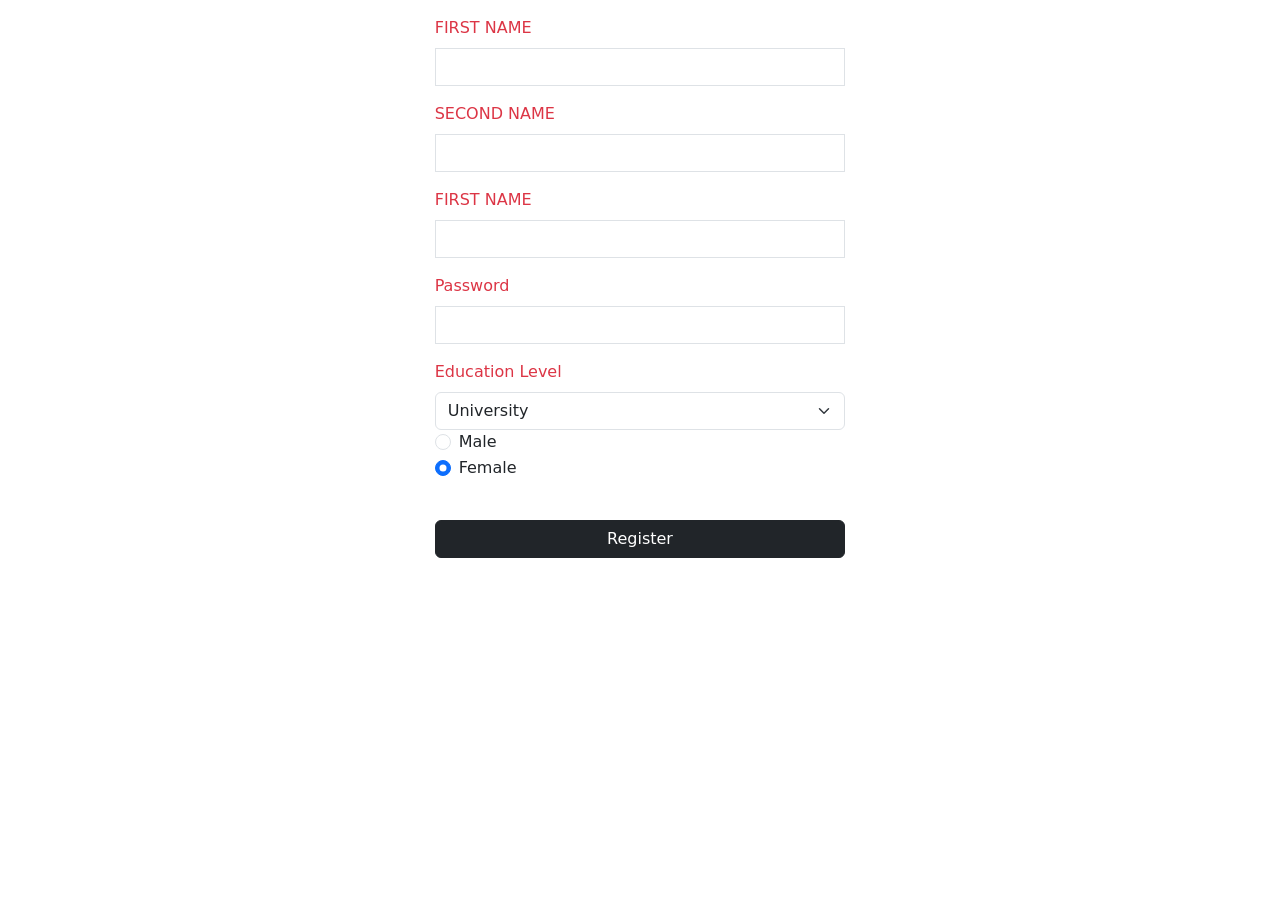
<file: forms.html>
<!DOCTYPE html>
<html lang="en">
<head>
    <meta charset="UTF-8">
    <title>Forms</title>
    <link crossorigin="anonymous" href="https://cdn.jsdelivr.net/npm/bootstrap@5.0.2/dist/css/bootstrap.min.css"
          integrity="sha384-EVSTQN3/azprG1Anm3QDgpJLIm9Nao0Yz1ztcQTwFspd3yD65VohhpuuCOmLASjC" rel="stylesheet">

</head>
<body>


<div class="container"></div>
<div class="row">
    <div class="col-sm-4 mx-auto ">
        <form action="">

            <div class="mt-3 mb-3">
                <label class="form-label text-danger" for="first_name">FIRST NAME</label>
                <input class="form-control rounded-0"  id="first_name" type="text">
            </div>
            <div class="mt-3 mb-3">
                <label class="form-label text-danger" " for="second_name">SECOND NAME</label>
                <input class="form-control rounded-0" id="second_name" type="text">
            </div>
            <div class="mt-3 mb-3">
                <label class="form-label text-danger"" for="first_name">FIRST NAME</label>
                <input class=" form-control rounded-0" id="first_name" type="text">
            </div>
            <div class="mt-3 mb-3">
                <label class="form-label text-danger"" for="password">Password</label>
                <input class="form-control rounded-0" id="password" type="password">
            </div>
            <div class="mt-3 mb-3">
                <label class="form-label text-danger" for="edu">Education Level</label>
                <select class="form-select" id="edu" name="edu">
                    <option value="">University</option>
                    <option value="">Polytechnic</option>
                    <option value="">College</option>
                    <option value="">High School</option>
                    <option value="">Other</option>
                </select>

                <div class="form-check">
                    <input class="form-check-input" id="radio2" name="gender" type="radio" >Male
                    <label class="form-check-label" for="radio2"></label>
                </div>

                <div class="form-check">
                    <input checked class="form-check-input" id="radio1" name="gender" type="radio" >Female
                    <label class="form-check-label" ></label>
                </div>
            </div>
<button class="btn btn-dark mt-4 w-100">Register</button>


        </form>
    </div>
</div>
</body>
</html>
</file>
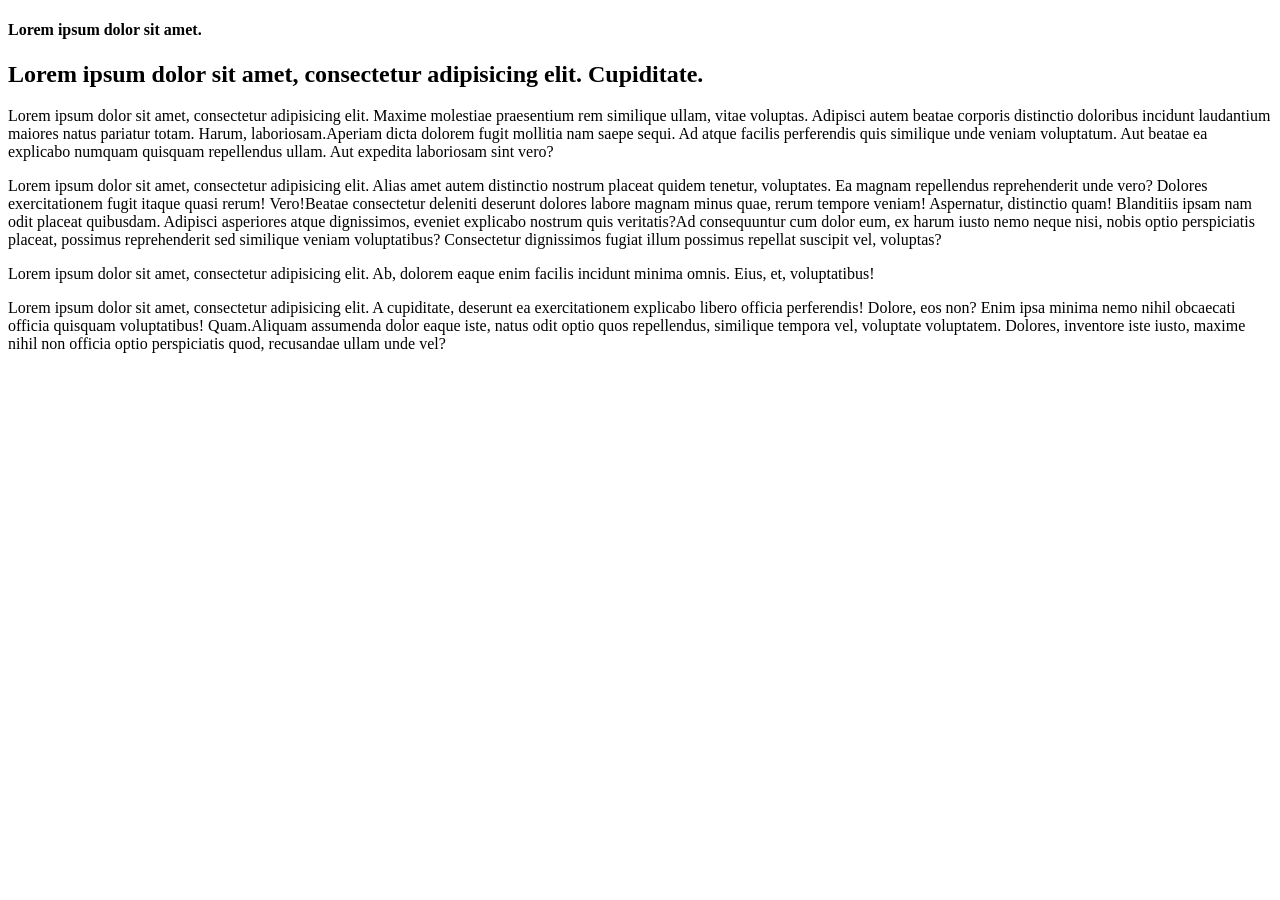
<file: index2.html>
<!DOCTYPE html>
<html lang="en">
<head>
    <meta charset="UTF-8">
    <title>Chigga</title>
</head>
<body>
<h4>Lorem ipsum dolor sit amet.</h4>
<h2>Lorem ipsum dolor sit amet, consectetur adipisicing elit. Cupiditate.</h2>
<p><span>Lorem ipsum dolor sit amet, consectetur adipisicing elit. Maxime molestiae praesentium rem similique ullam, vitae voluptas. Adipisci autem beatae corporis distinctio doloribus incidunt laudantium maiores natus pariatur totam. Harum, laboriosam.</span><span>Aperiam dicta dolorem fugit mollitia nam saepe sequi. Ad atque facilis perferendis quis similique unde veniam voluptatum. Aut beatae ea explicabo numquam quisquam repellendus ullam. Aut expedita laboriosam sint vero?</span></p>

<p><span>Lorem ipsum dolor sit amet, consectetur adipisicing elit. Alias amet autem distinctio nostrum placeat quidem tenetur, voluptates. Ea magnam repellendus reprehenderit unde vero? Dolores exercitationem fugit itaque quasi rerum! Vero!</span><span>Beatae consectetur deleniti deserunt dolores labore magnam minus quae, rerum tempore veniam! Aspernatur, distinctio quam! Blanditiis ipsam nam odit placeat quibusdam. Adipisci asperiores atque dignissimos, eveniet explicabo nostrum quis veritatis?</span><span>Ad consequuntur cum dolor eum, ex harum iusto nemo neque nisi, nobis optio perspiciatis placeat, possimus reprehenderit sed similique veniam voluptatibus? Consectetur dignissimos fugiat illum possimus repellat suscipit vel, voluptas?</span></p>
<p>Lorem ipsum dolor sit amet, consectetur adipisicing elit. Ab, dolorem eaque enim facilis incidunt minima omnis. Eius, et, voluptatibus!</p>
 <p><span>Lorem ipsum dolor sit amet, consectetur adipisicing elit. A cupiditate, deserunt ea exercitationem explicabo libero officia perferendis! Dolore, eos non? Enim ipsa minima nemo nihil obcaecati officia quisquam voluptatibus! Quam.</span><span>Aliquam assumenda dolor eaque iste, natus odit optio quos repellendus, similique tempora vel, voluptate voluptatem. Dolores, inventore iste iusto, maxime nihil non officia optio perspiciatis quod, recusandae ullam unde vel?</span></p>
</body>
</html>
</file>
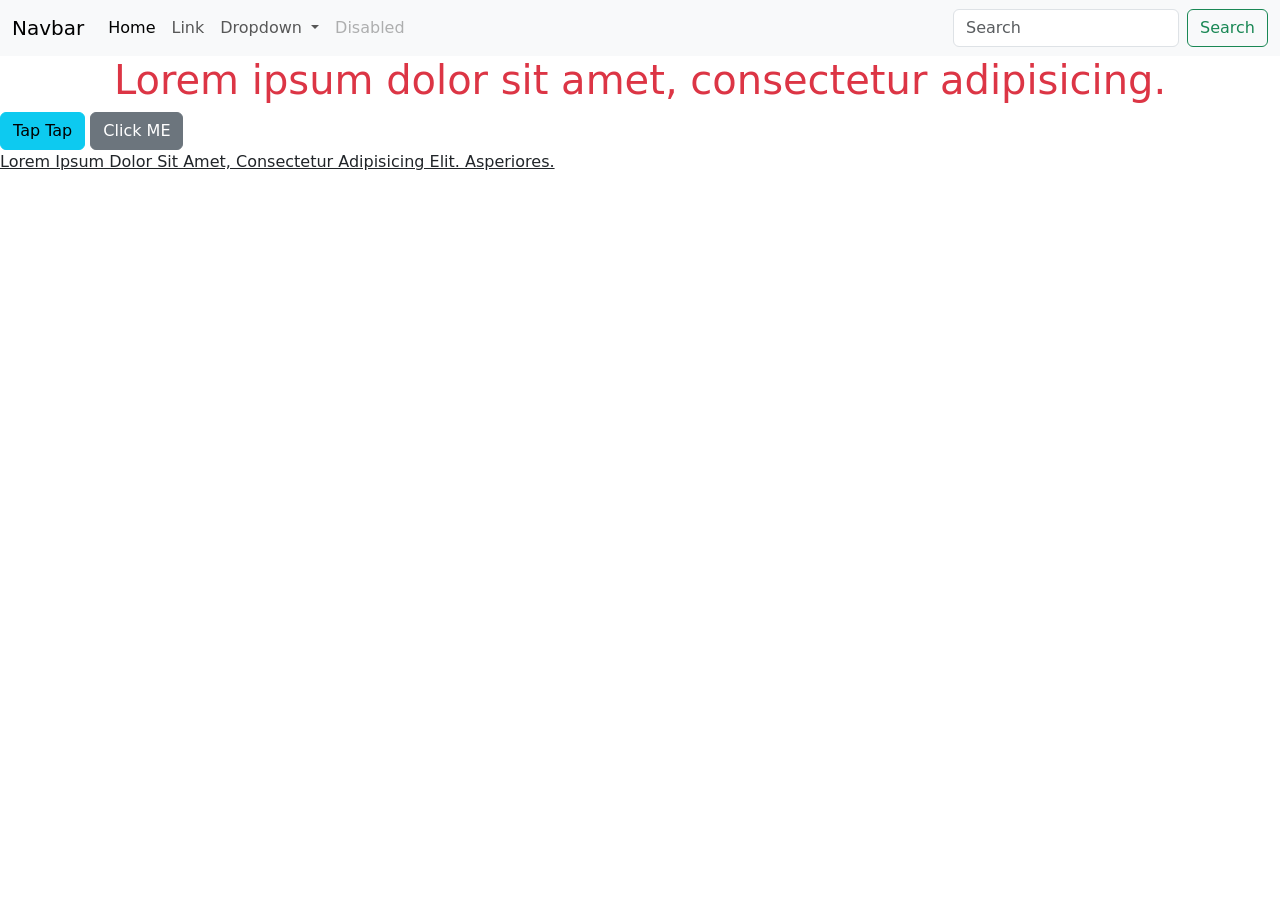
<file: intro.html>
<!DOCTYPE html>
<html lang="en">
<head>
    <meta charset="UTF-8">
    <title>BOOTSTRAP</title>
    <link href="https://cdn.jsdelivr.net/npm/bootstrap@5.0.2/dist/css/bootstrap.min.css" rel="stylesheet" integrity="sha384-EVSTQN3/azprG1Anm3QDgpJLIm9Nao0Yz1ztcQTwFspd3yD65VohhpuuCOmLASjC" crossorigin="anonymous">
<nav class="navbar navbar-expand-lg navbar-light bg-light">
  <div class="container-fluid">
    <a class="navbar-brand" href="#">Navbar</a>
    <button class="navbar-toggler" type="button" data-bs-toggle="collapse" data-bs-target="#navbarSupportedContent" aria-controls="navbarSupportedContent" aria-expanded="false" aria-label="Toggle navigation">
      <span class="navbar-toggler-icon"></span>
    </button>
    <div class="collapse navbar-collapse" id="navbarSupportedContent">
      <ul class="navbar-nav me-auto mb-2 mb-lg-0">
        <li class="nav-item">
          <a class="nav-link active" aria-current="page" href="#">Home</a>
        </li>
        <li class="nav-item">
          <a class="nav-link" href="#">Link</a>
        </li>
        <li class="nav-item dropdown">
          <a class="nav-link dropdown-toggle" href="#" id="navbarDropdown" role="button" data-bs-toggle="dropdown" aria-expanded="false">
            Dropdown
          </a>
          <ul class="dropdown-menu" aria-labelledby="navbarDropdown">
            <li><a class="dropdown-item" href="#">Action</a></li>
            <li><a class="dropdown-item" href="#">Another action</a></li>
            <li><hr class="dropdown-divider"></li>
            <li><a class="dropdown-item" href="#">Something else here</a></li>
          </ul>
        </li>
        <li class="nav-item">
          <a class="nav-link disabled" href="#" tabindex="-1" aria-disabled="true">Disabled</a>
        </li>
      </ul>
      <form class="d-flex">
        <input class="form-control me-2" type="search" placeholder="Search" aria-label="Search">
        <button class="btn btn-outline-success" type="submit">Search</button>
      </form>
    </div>
  </div>
</nav>

</head>
<body>



<h1 class="text-center text-danger">Lorem ipsum dolor sit amet, consectetur adipisicing.</h1>

<button class="btn btn-info">Tap Tap</button>
<button class="btn btn-secondary">Click ME</button>

<p class="text-capitalize text-dark text-decoration-underline">Lorem ipsum dolor sit amet, consectetur adipisicing elit. Asperiores.</p>
</body>
</html>
</file>
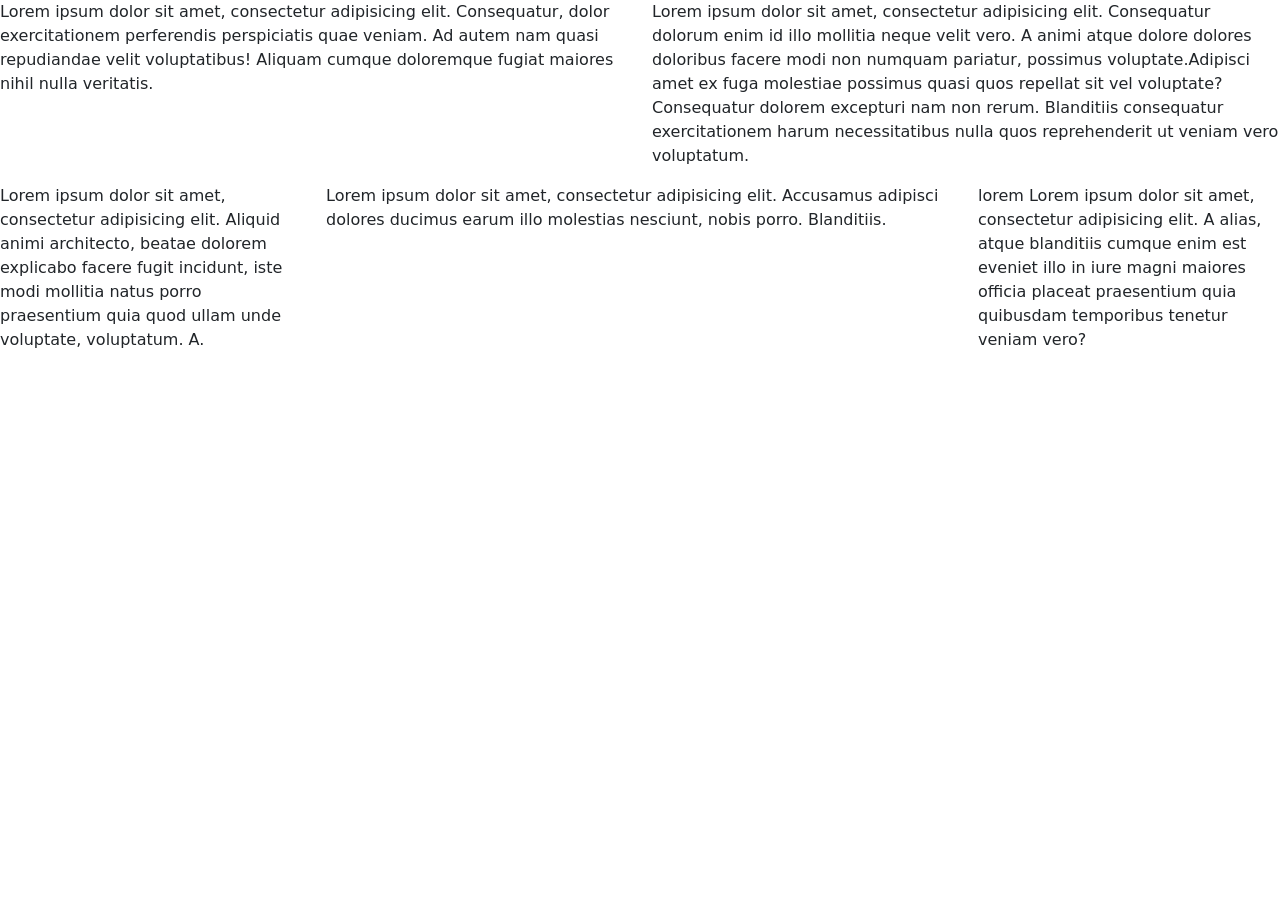
<file: OULALA.html>
<!DOCTYPE html>
<html lang="en">
<head>
    <meta charset="UTF-8">
    <title>Containers</title>
    <link href="https://cdn.jsdelivr.net/npm/bootstrap@5.0.2/dist/css/bootstrap.min.css" rel="stylesheet" integrity="sha384-EVSTQN3/azprG1Anm3QDgpJLIm9Nao0Yz1ztcQTwFspd3yD65VohhpuuCOmLASjC" crossorigin="anonymous">

    <div class="row">
        <div class="col-6">
            <p>Lorem ipsum dolor sit amet, consectetur adipisicing elit. Consequatur, dolor exercitationem perferendis perspiciatis quae veniam. Ad autem nam quasi repudiandae velit voluptatibus! Aliquam cumque doloremque fugiat maiores nihil nulla veritatis.</p>
        </div>
        <div class="col-6"><p><span>Lorem ipsum dolor sit amet, consectetur adipisicing elit. Consequatur dolorum enim id illo mollitia neque velit vero. A animi atque dolore dolores doloribus facere modi non numquam pariatur, possimus voluptate.</span><span>Adipisci amet ex fuga molestiae possimus quasi quos repellat sit vel voluptate? Consequatur dolorem excepturi nam non rerum. Blanditiis consequatur exercitationem harum necessitatibus nulla quos reprehenderit ut veniam vero voluptatum.</span></p></div>
    </div>




<div class="row">
    <div class="col-3">
        <p>Lorem ipsum dolor sit amet, consectetur adipisicing elit. Aliquid animi architecto, beatae dolorem explicabo facere fugit incidunt, iste modi mollitia natus porro praesentium quia quod ullam unde voluptate, voluptatum. A.</p>
    </div>
    <div class="col-6">
        <p>Lorem ipsum dolor sit amet, consectetur adipisicing elit. Accusamus adipisci dolores ducimus earum illo molestias nesciunt, nobis porro. Blanditiis.</p>
    </div>
    <div class="col-3">lorem Lorem ipsum dolor sit amet, consectetur adipisicing elit. A alias, atque blanditiis cumque enim est eveniet illo in iure magni maiores officia placeat praesentium quia quibusdam temporibus tenetur veniam vero?</div>
</div>


</head>
<body>


</body>
</html>
</file>
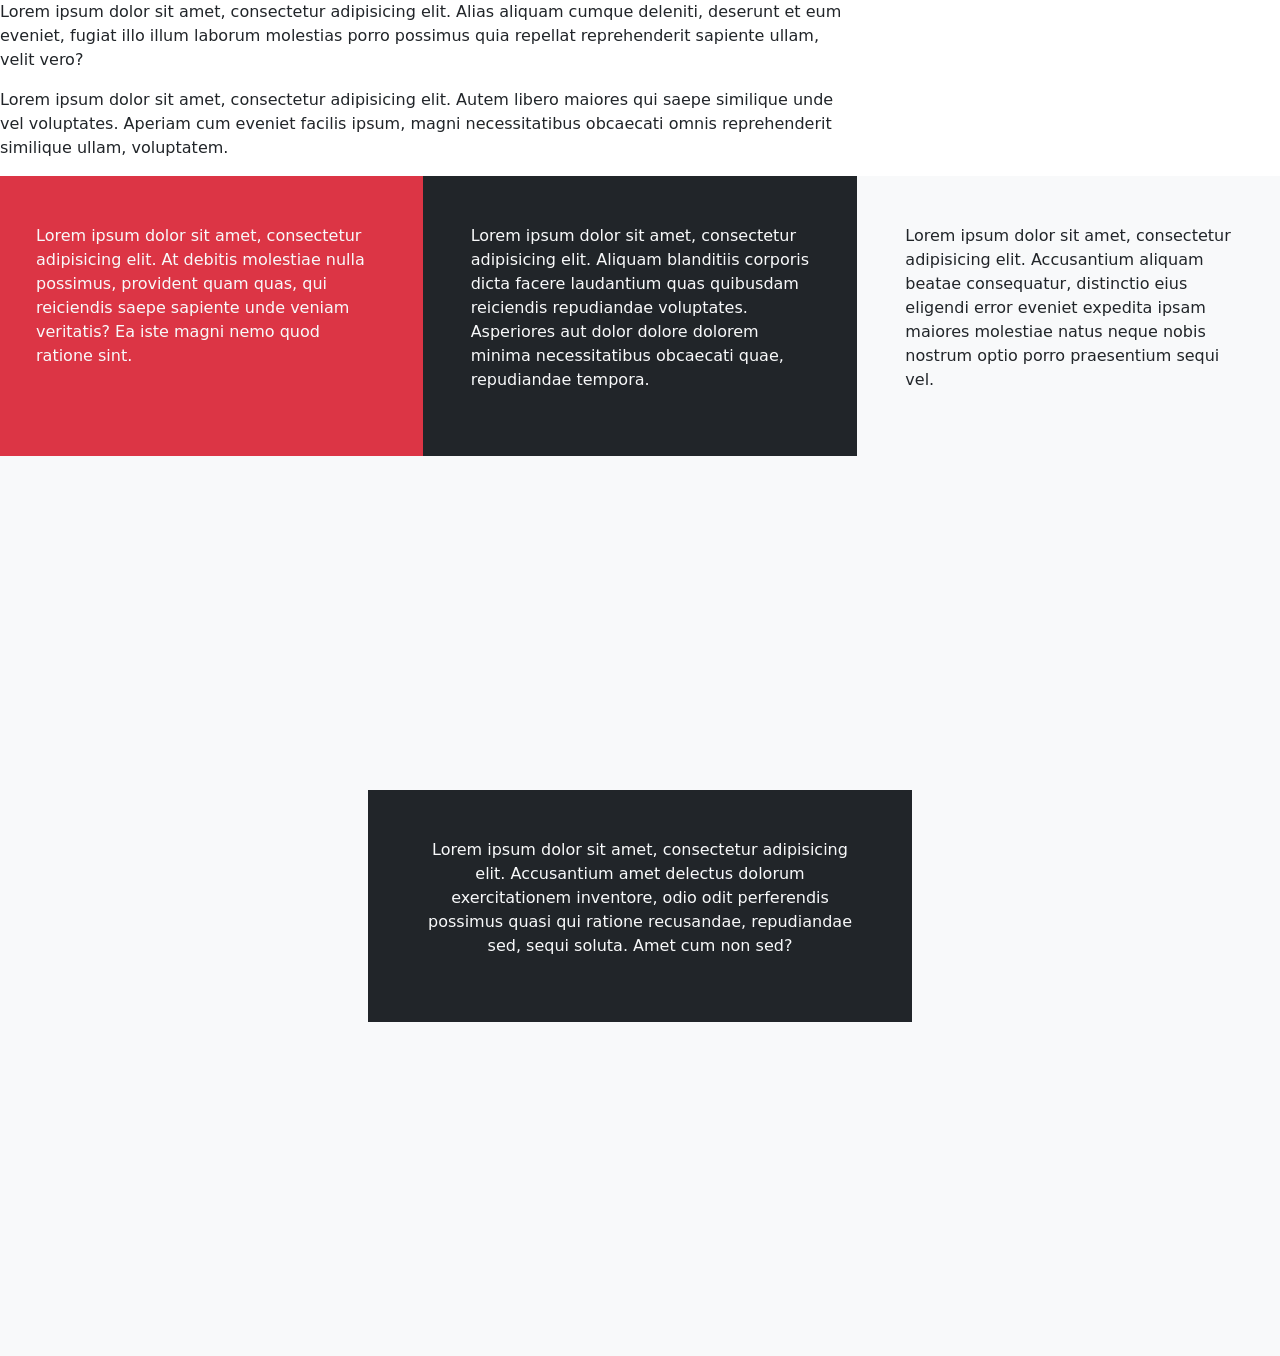
<file: responsive.html>
<!DOCTYPE html>
<html lang="en">
<head>
    <meta charset="UTF-8">
    <title>RESPONSIVE COLUMNS</title>
  <link href="https://cdn.jsdelivr.net/npm/bootstrap@5.0.2/dist/css/bootstrap.min.css" rel="stylesheet" integrity="sha384-EVSTQN3/azprG1Anm3QDgpJLIm9Nao0Yz1ztcQTwFspd3yD65VohhpuuCOmLASjC" crossorigin="anonymous">
</head>
<body>
<!--xs sm md lg xl-->
<div class="row">
  <div class="col-sm-6 col-md-4 col-lg-8">
    <p>Lorem ipsum dolor sit amet, consectetur adipisicing elit. Alias aliquam cumque deleniti, deserunt et eum eveniet, fugiat illo illum laborum molestias porro possimus quia repellat reprehenderit sapiente ullam, velit vero?</p>
  </div>
  <div class="col-sm-6 col-md-8 col-lg-8">
    <p>Lorem ipsum dolor sit amet, consectetur adipisicing elit. Autem libero maiores qui saepe similique unde vel voluptates. Aperiam cum eveniet facilis ipsum, magni necessitatibus obcaecati omnis reprehenderit similique ullam, voluptatem.</p>
  </div>
</div>
<div class="row">
  <div class="col-sm bg-danger p-5">
    <p class="text-light">Lorem ipsum dolor sit amet, consectetur adipisicing elit. At debitis molestiae nulla possimus, provident quam quas, qui reiciendis saepe sapiente unde veniam veritatis? Ea iste magni nemo quod ratione sint.</p>
  </div>
  <div class="col-sm bg-dark p-5">
    <p class="text-light">Lorem ipsum dolor sit amet, consectetur adipisicing elit. Aliquam blanditiis corporis dicta facere laudantium quas quibusdam reiciendis repudiandae voluptates. Asperiores aut dolor dolore dolorem minima necessitatibus obcaecati quae, repudiandae tempora.</p>
    </div>
  <div class="col-sm bg-light p-5"> <p>Lorem ipsum dolor sit amet, consectetur adipisicing elit. Accusantium aliquam beatae consequatur, distinctio eius eligendi error eveniet expedita ipsam maiores molestiae natus neque nobis nostrum optio porro praesentium sequi vel.</p>
  </div>

</div>
<div class="row bg-light vh-100 d-flex justify-content-center align-items-center">
  <div class="col-sm-5 bg-dark p-5">
    <p class="text-light text-center">Lorem ipsum dolor sit amet, consectetur adipisicing elit. Accusantium amet delectus dolorum exercitationem
      inventore, odio odit perferendis possimus quasi qui ratione recusandae, repudiandae sed, sequi soluta. Amet cum
      non sed?</p>
  </div>
</div>







</body>
</html>
</file>
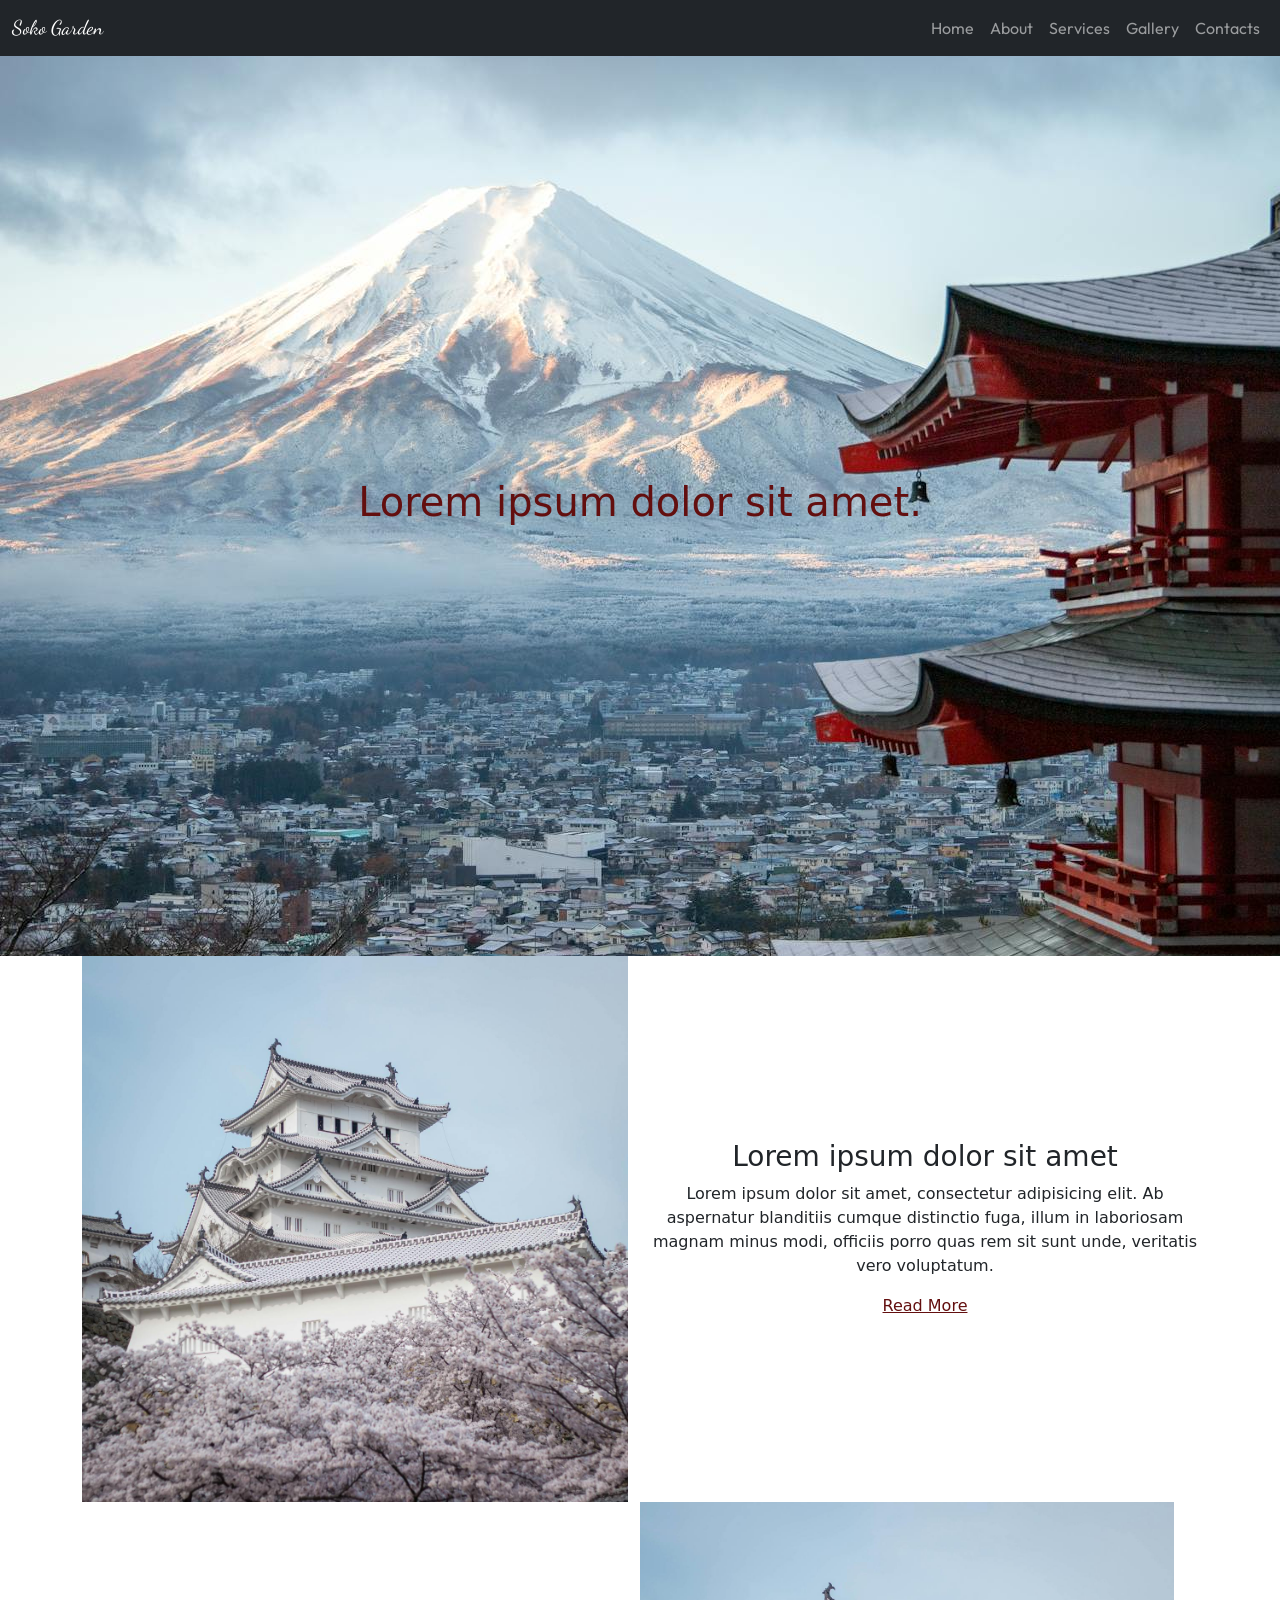
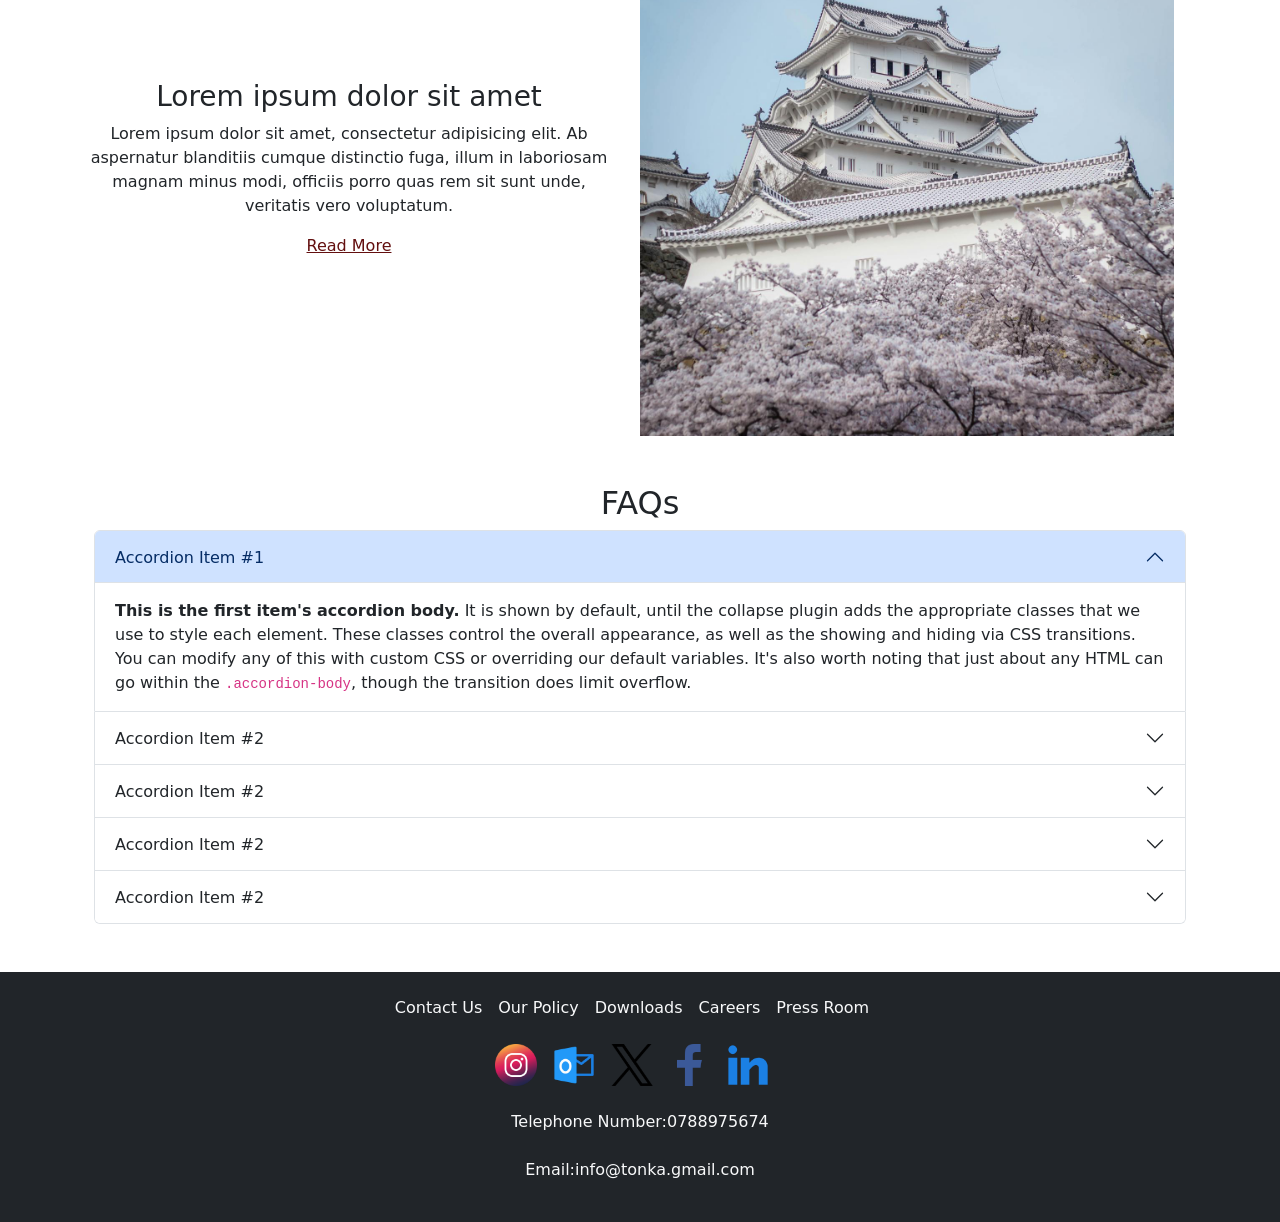
<file: Sarovaa.html>
<!DOCTYPE html>
<html lang="en">
<head>
    <meta charset="UTF-8">
    <meta content="wi

    dth=device-width, initial-scale=1" name="viewport">
    <title>WEBZITE</title>
    <link crossorigin="anonymous" href="https://cdn.jsdelivr.net/npm/bootstrap@5.0.2/dist/css/bootstrap.min.css"
          integrity="sha384-EVSTQN3/azprG1Anm3QDgpJLIm9Nao0Yz1ztcQTwFspd3yD65VohhpuuCOmLASjC" rel="stylesheet">
    <link href="css/sarovass.css" rel="stylesheet">
</head>
<body>


<nav class="navbar navbar-expand-sm navbar-dark bg-dark">
    <div class="container-fluid">
        <a class="navbar-brand dancing-script " href="javascript:void(0)">Soko Garden</a>
        <button class="navbar-toggler" data-bs-target="#mynavbar" data-bs-toggle="collapse" type="button">
            <span class="navbar-toggler-icon"></span>
        </button>
        <div class="collapse navbar-collapse" id="mynavbar">
            <ul class="navbar-nav ms-auto">
                <li class="nav-item">
                    <a class="nav-link outfit" href="javascript:void(0)">Home</a>
                </li>
                <li class="nav-item">
                    <a class="nav-link outfit" href="javascript:void(0)">About</a>
                </li>
                <li class="nav-item">
                    <a class="nav-link outfit" href="javascript:void(0)">Services</a>
                </li>
                <li class="nav-item">
                    <a class="nav-link outfit" href="javascript:void(0)">Gallery</a>
                </li>
                <li class="nav-item">
                    <a class="nav-link outfit" href="javascript:void(0)">Contacts</a>
                </li>
            </ul>
            <!--      <form class="d-flex">-->
            <!--        <input class="form-control me-2" type="text" placeholder="Search">-->
            <!--        <button class="btn btn-primary" type="button">Search</button>-->
            <!--      </form>-->
        </div>
    </div>
</nav>

<div class="hero vh-100 d-flex justify-content-center align-items-center">
    <h1 class="text-center special-red">Lorem ipsum dolor sit amet.</h1>
</div>

<div class="container">
    <div class="row ">
        <div class="col-sm-6">
            <img alt="" class=w-100 src="images2/japan.jpg">
        </div>
        <div class="col-sm-6 d-flex justify-content-center align-items-center">
            <div class="text-center ">
                <h3>Lorem ipsum dolor sit amet</h3>
                <p>Lorem ipsum dolor sit amet, consectetur adipisicing elit. Ab aspernatur blanditiis cumque
                    distinctio fuga, illum in laboriosam magnam minus modi, officiis porro quas rem sit sunt unde,
                    veritatis vero voluptatum.</p>
                <a href="#" class="special-red">Read More</a>
            </div>
        </div>

        <div class="row">
            <div class="col-sm-6 d-flex justify-content-center align-items-center">
                <div class="text-center">
                    <h3>Lorem ipsum dolor sit amet</h3>
                    <p>Lorem ipsum dolor sit amet, consectetur adipisicing elit. Ab aspernatur blanditiis cumque
                        distinctio fuga, illum in laboriosam magnam minus modi, officiis porro quas rem sit sunt unde,
                        veritatis vero voluptatum.</p>
                    <a href="#" class="special-red">Read More</a>
                </div>
            </div>
            <div class="col-sm-6">
                <img alt="" class="w-100" src="images2/japan.jpg">
            </div>

        </div>


        <script src="https://cdn.jsdelivr.net/npm/bootstrap@5.3.3/dist/js/bootstrap.bundle.min.js"></script>

    </div>
    <div class="container my-5">
        <h2 class="text-center">FAQs</h2>
        <div class="accordion" id="accordionExample">
            <div class="accordion-item">
                <h2 class="accordion-header" id="headingOne">
                    <button aria-controls="collapseOne" aria-expanded="true" class="accordion-button"
                            data-bs-target="#collapseOne" data-bs-toggle="collapse" type="button">
                        Accordion Item #1
                    </button>
                </h2>
                <div aria-labelledby="headingOne" class="accordion-collapse collapse show"
                     data-bs-parent="#accordionExample"
                     id="collapseOne">
                    <div class="accordion-body">
                        <strong>This is the first item's accordion body.</strong> It is shown by default, until the
                        collapse plugin adds the appropriate classes that we use to style each element. These classes
                        control the overall appearance, as well as the showing and hiding via CSS transitions. You can
                        modify any of this with custom CSS or overriding our default variables. It's also worth noting
                        that just about any HTML can go within the <code>.accordion-body</code>, though the transition
                        does limit overflow.
                    </div>
                </div>
            </div>
            <div class="accordion-item">
                <h2 class="accordion-header" id="headingTwo">
                    <button aria-controls="collapseTwo" aria-expanded="false" class="accordion-button collapsed"
                            data-bs-target="#collapseTwo" data-bs-toggle="collapse" type="button">
                        Accordion Item #2
                    </button>
                </h2>
                <div aria-labelledby="headingTwo" class="accordion-collapse collapse" data-bs-parent="#accordionExample"
                     id="collapseTwo">
                    <div class="accordion-body">
                        <strong>This is the second item's accordion body.</strong> It is hidden by default, until the
                        collapse plugin adds the appropriate classes that we use to style each element. These classes
                        control the overall appearance, as well as the showing and hiding via CSS transitions. You can
                        modify any of this with custom CSS or overriding our default variables. It's also worth noting
                        that just about any HTML can go within the <code>.accordion-body</code>, though the transition
                        does limit overflow.
                    </div>
                </div>
            </div>
            <div class="accordion-item">
                <h2 class="accordion-header" id="heading3">
                    <button aria-controls="collapse3" aria-expanded="false" class="accordion-button collapsed"
                            data-bs-target="#collapseTwo" data-bs-toggle="collapse" type="button">
                        Accordion Item #2
                    </button>
                </h2>
                <div aria-labelledby="headingTwo" class="accordion-collapse collapse" data-bs-parent="#accordionExample"
                     id="collapseFour">
                    <div class="accordion-body">
                        <strong>This is the second item's accordion body.</strong> It is hidden by default, until the
                        collapse plugin adds the appropriate classes that we use to style each element. These classes
                        control the overall appearance, as well as the showing and hiding via CSS transitions. You can
                        modify any of this with custom CSS or overriding our default variables. It's also worth noting
                        that just about any HTML can go within the <code>.accordion-body</code>, though the transition
                        does limit overflow.
                    </div>
                </div>
            </div>
            <div class="accordion-item">
                <h2 class="accordion-header" id="headingFour">
                    <button aria-controls="collapseTwo" aria-expanded="false" class="accordion-button collapsed"
                            data-bs-target="#collapseTwo" data-bs-toggle="collapse" type="button">
                        Accordion Item #2
                    </button>
                </h2>
                <div aria-labelledby="headingTwo" class="accordion-collapse collapse" data-bs-parent="#accordionExample"
                     id="collapse4">
                    <div class="accordion-body">
                        <strong>This is the second item's accordion body.</strong> It is hidden by default, until the
                        collapse plugin adds the appropriate classes that we use to style each element. These classes
                        control the overall appearance, as well as the showing and hiding via CSS transitions. You can
                        modify any of this with custom CSS or overriding our default variables. It's also worth noting
                        that just about any HTML can go within the <code>.accordion-body</code>, though the transition
                        does limit overflow.
                    </div>
                </div>
            </div>
            <div class="accordion-item">
                <h2 class="accordion-header" id="headingFive">
                    <button aria-controls="collapseTwo" aria-expanded="false" class="accordion-button collapsed"
                            data-bs-target="#collapseTwo" data-bs-toggle="collapse" type="button">
                        Accordion Item #2
                    </button>
                </h2>
                <div aria-labelledby="headingTwo" class="accordion-collapse collapse" data-bs-parent="#accordionExample"
                     id="collapse5">
                    <div class="accordion-body">
                        <strong>This is the second item's accordion body.</strong> It is hidden by default, until the
                        collapse plugin adds the appropriate classes that we use to style each element. These classes
                        control the overall appearance, as well as the showing and hiding via CSS transitions. You can
                        modify any of this with custom CSS or overriding our default variables. It's also worth noting
                        that just about any HTML can go within the <code>.accordion-body</code>, though the transition
                        does limit overflow.
                    </div>
                </div>
            </div>
        </div>
    </div>
</div>

    <footer class="pt-4 pb-4 bg-dark">
        <div class="row d-flex justify-content-center">
            <div class="col-sm-8 d-flex justify-content-center">
                <a class="me-3 text-decoration-none text-light" href="#">Contact Us</a>
                <a class="me-3 text-decoration-none text-light" href="#">Our Policy</a>
                <a class="me-3 text-decoration-none text-light" href="#">Downloads</a>
                <a class="me-3 text-decoration-none text-light" href="#">Careers</a>
                <a class="me-3 text-decoration-none text-light" href="#">Press Room</a>
            </div>
        </div>
        <div class="row d-flex justify-content-center mt-4 social">
            <div class="col-sm-8 d-flex justify-content-center">
                <a class="me-3" href="#">
                    <img alt="" src="images2/igmediaicon.png">
                </a>
                <a class="me-3" href="#">
                    <img alt="" src="images2/outlookicon.png">
                </a>
                <a class="me-3" href="#">
                    <img alt="" src="images2/xtweet.png">
                </a>
                <a class="me-3" href="#">
                    <img alt="" src="images2/facebookicon.png">
                </a>
                <a class="me-3" href="#">
                    <img alt="" src="images2/linkedinicon.png">
                </a>

            </div>
        </div>
        <p class="text-center mt-4 text-light">Telephone Number:0788975674</p>
        <p class="text-center mt-4 text-light">Email:info@tonka.gmail.com</p>
    </footer>


</body>
</html>
</file>
<file: css/sarovass.css>
@import url('https://fonts.googleapis.com/css2?family=Dancing+Script:wght@400..700&family=Outfit:wght@100..900&family=Satisfy&display=swap');
.hero{
    background:url("../images2/fuji.jpg");
    background-repeat:no-repeat;
    background-position:center;
    background-size: cover;
}
.social img{
    width: 42px;
}

.outfit {
  font-family: "Outfit", sans-serif;
  font-optical-sizing: auto;
  font-style: normal;
}

.dancing-script {
  font-family: "Dancing Script", cursive;
  font-optical-sizing: auto;
  font-style: normal;
}

.special-red{
    color: #630f0f;
}
</file>
